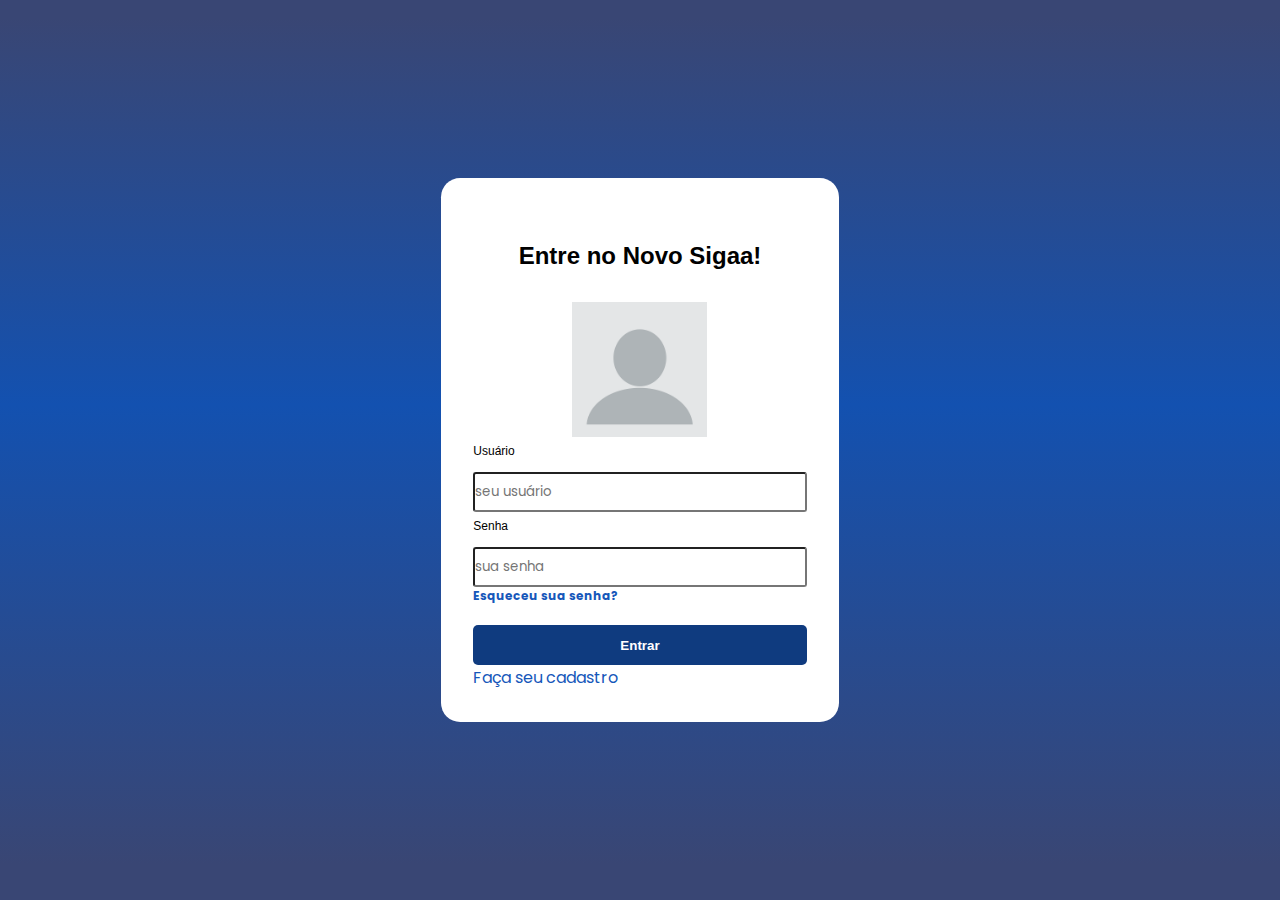
<file: index.html>
<!DOCTYPE html>
<html lang="br">
<head>
    <meta charset="UTF-8">
    <meta http-equiv="X-UA-Compatible" content="IE=edge">
    <meta name="viewport" content="width=device-width, initial-scale=1.0">
    <link rel="preconnect" href="https://fonts.googleapis.com">
    <link rel="preconnect" href="https://fonts.gstatic.com" crossorigin>
    <link href="https://fonts.googleapis.com/css2?family=Poppins:ital,wght@1,200&display=swap" rel="stylesheet">
    <link rel="stylesheet" href="main.css">
    <title>Entrar</title>
</head>
<body corpo__login>
    <form class="login" action="painelDeControle.html">
      <h1>Entre no Novo Sigaa!</h1>
      <img class="login__pic" src="profpic.png" alt="">
        <div>
          <label for="exampleInputEmail1">Usuário</label>
          <input placeholder="seu usuário" id="exampleInputEmail1" type="text" required minlength="5">
        </div>
        <div>
          <label for="exampleInputPassword1">Senha</label>
          <input placeholder="sua senha" type="password" id="exampleInputPassword1" required minlength="8">
        </div>
        <a class="subForm" href="#">Esqueceu sua senha?</a>
        <button type="submit">Entrar</button>
        <a class="login__cadastro" href="#">Faça seu cadastro</a>
      </form>
</body>
</html>
</file>
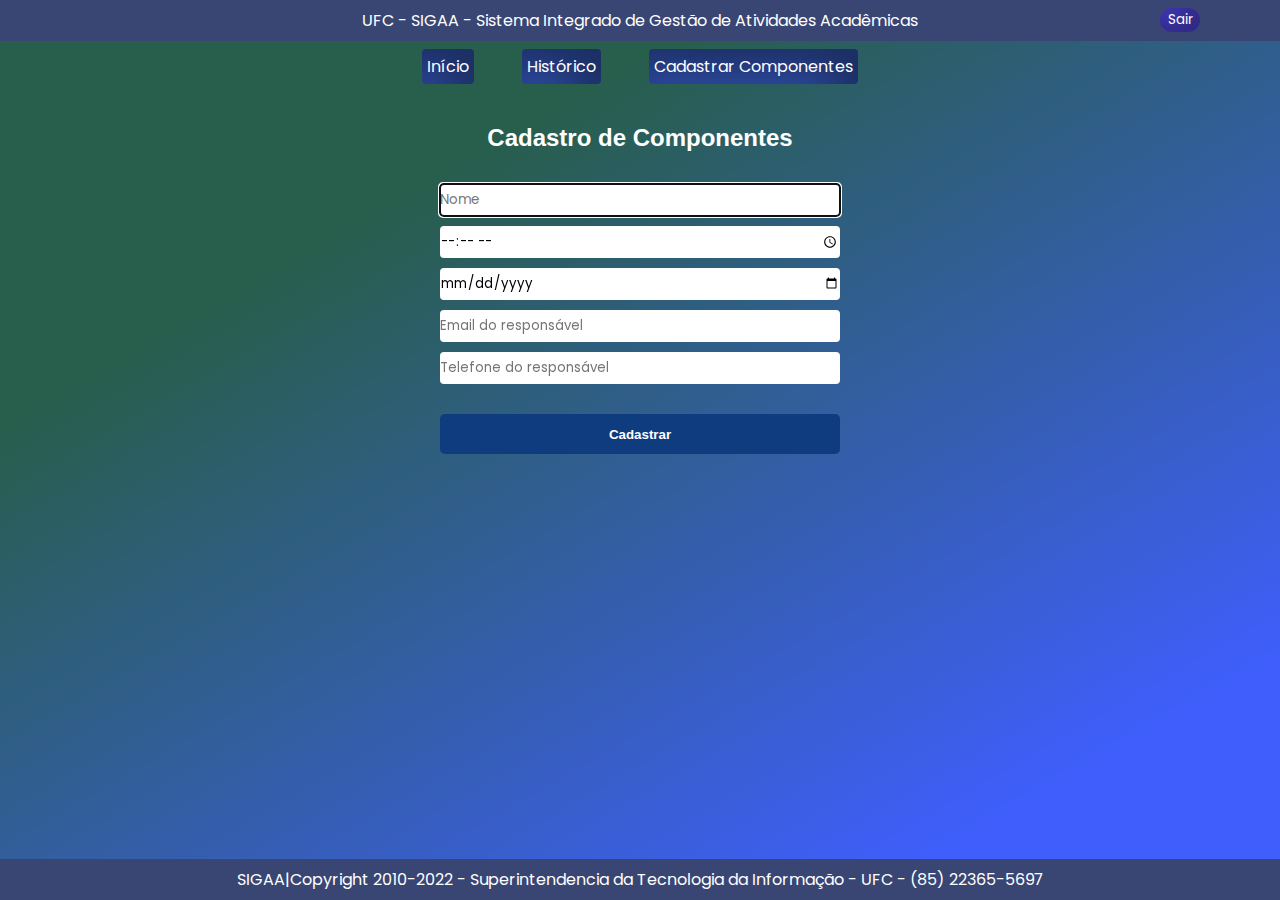
<file: cadastro.html>
<!DOCTYPE html>
<html lang="br">
<head>
    <meta charset="UTF-8">
    <meta http-equiv="X-UA-Compatible" content="IE=edge">
    <meta name="viewport" content="width=device-width, initial-scale=1.0">
    <title>Cadastrar Componentes</title>
    <link rel="preconnect" href="https://fonts.googleapis.com">
    <link rel="preconnect" href="https://fonts.gstatic.com" crossorigin>
    <link href="https://fonts.googleapis.com/css2?family=Poppins:ital,wght@1,200&display=swap" rel="stylesheet">
    <link rel="stylesheet" href="main.css">
</head>
<body class="bodyCadastro">
    <header>
        <p>UFC - SIGAA - Sistema Integrado de Gestão de Atividades Acadêmicas</p>
        <button><a class="sair" href="index.html">Sair</a></button>
    </header>
    <nav>
        <a href="painelDeControle.html">Início</a>
        <a href="historico.html">Histórico</a>
        <a href="cadastro.html">Cadastrar Componentes</a>
    </nav>
    <main>
        <h2 class="idCadastro">Cadastro de Componentes</h2>
        <form class="cadastrar" action="index.html">
            <input type="text" class="form-control" placeholder="Nome" required autofocus>
            <input type="time" class="form-control" placeholder="Horas">
            <input type="date" class="form-control" placeholder="Data">
            <input type="email" class="form-control" placeholder="Email do responsável">
            <input type="tel" class="form-control" placeholder="Telefone do responsável">
            <button class="btn btn-success">Cadastrar</button>
        </form>
    </main>
    <footer>
         <p>SIGAA|Copyright 2010-2022 - Superintendencia da Tecnologia da Informação - UFC - (85) 22365-5697</p>
    </footer>
    
</body>
</html>
</file>
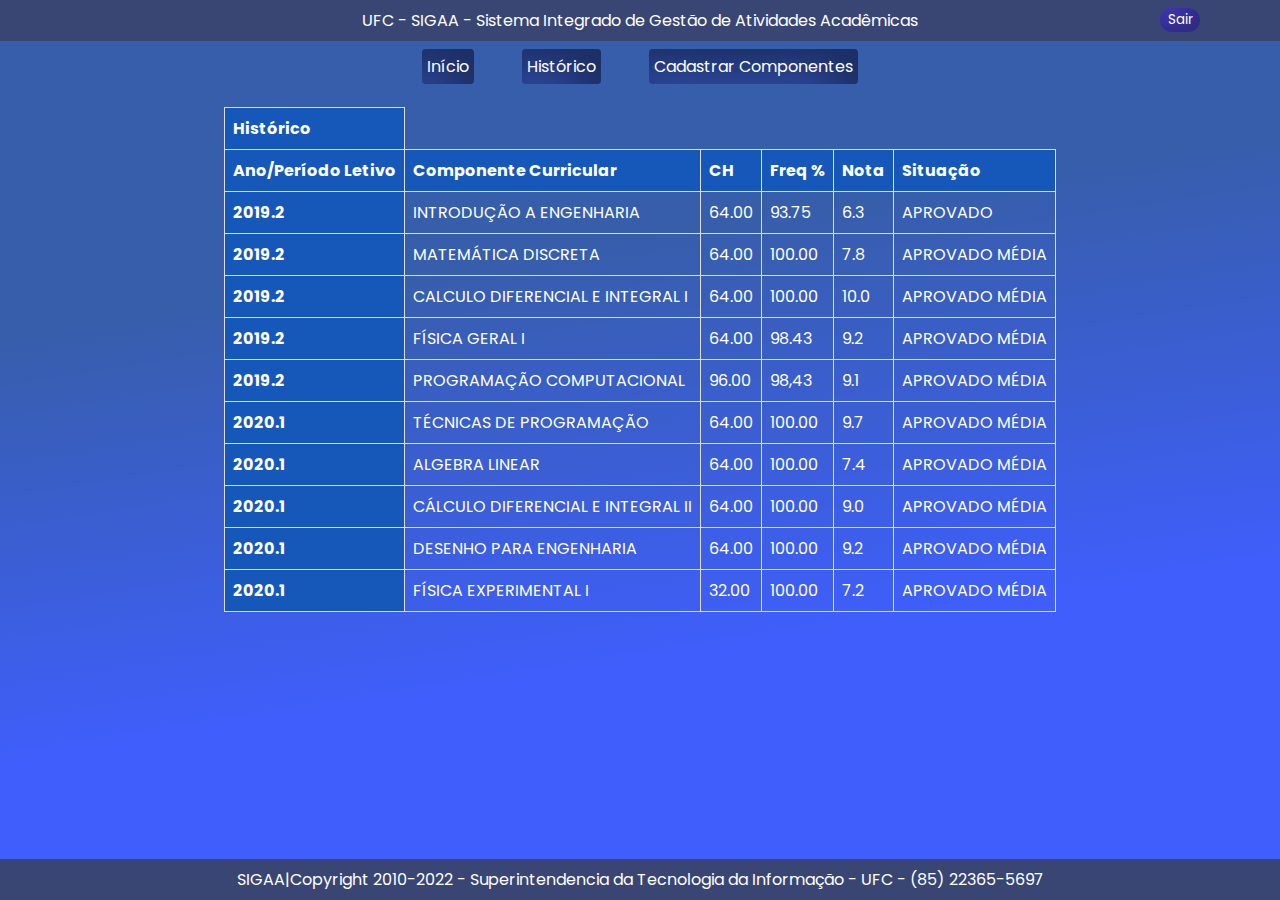
<file: historico.html>
<!DOCTYPE html>
<html lang="br">
<head>
    <meta charset="UTF-8">
    <meta http-equiv="X-UA-Compatible" content="IE=edge">
    <meta name="viewport" content="width=device-width, initial-scale=1.0">
    <link rel="preconnect" href="https://fonts.googleapis.com">
    <link rel="preconnect" href="https://fonts.gstatic.com" crossorigin>
    <link href="https://fonts.googleapis.com/css2?family=Poppins:ital,wght@1,200&display=swap" rel="stylesheet">
    <link rel="stylesheet" href="main.css">
    <title>Histórico</title>
</head>
<body class="historico">
    <header>
        <p>UFC - SIGAA - Sistema Integrado de Gestão de Atividades Acadêmicas</p>
        <button><a class="sair" href="index.html">Sair</a></button>
    </header>

    <nav>
        <a href="painelDeControle.html">Início</a>
        <a href="historico.html">Histórico</a>
        <a href="cadastro.html">Cadastrar Componentes</a>
    </nav>
    
    <main>
    
            <TABLE class="table table-dark" id="historico">
                <tr>
                    <th>Histórico</th>
                </tr>
                <tr>
                    <th>Ano/Período Letivo</th>
                    <th>Componente Curricular</th>
                    <th>CH</th>
                    <th>Freq %</th>
                    <th>Nota</th>
                    <th>Situação</th>
                </tr>
                <tr>
                    <th>2019.2</th>
                    <td>INTRODUÇÃO A ENGENHARIA</td>
                    <td>64.00</td>
                    <td>93.75</td>
                    <td>6.3</td>
                    <td>APROVADO</td>
                </tr>
                <tr>
                    <th>2019.2</th>
                    <td>MATEMÁTICA DISCRETA</td>
                    <td>64.00</td>
                    <td>100.00</td>
                    <td>7.8</td>
                    <td>APROVADO MÉDIA</td>
                </tr>
                <tr>
                    <th>2019.2</th>
                    <td>CALCULO DIFERENCIAL E INTEGRAL I</td>
                    <td>64.00</td>
                    <td>100.00</td>
                    <td>10.0</td>
                    <td>APROVADO MÉDIA</td>
                </tr>
                <tr>
                    <th>2019.2</th>
                    <td>FÍSICA GERAL I</td>
                    <td>64.00</td>
                    <td>98.43</td>
                    <td>9.2</td>
                    <td>APROVADO MÉDIA</td>
                </tr>
                <tr>
                    <th>2019.2</th>
                    <td>PROGRAMAÇÃO COMPUTACIONAL</td>
                    <td>96.00</td>
                    <td>98,43</td>
                    <td>9.1</td>
                    <td>APROVADO MÉDIA</td>
                </tr>
                <tr>
                    <th>2020.1</th>
                    <td>TÉCNICAS DE PROGRAMAÇÃO</td>
                    <td>64.00</td>
                    <td>100.00</td>
                    <td>9.7</td>
                    <td>APROVADO MÉDIA</td>
                </tr>
                <tr>
                    <th>2020.1</th>
                    <td>ALGEBRA LINEAR</td>
                    <td>64.00</td>
                    <td>100.00</td>
                    <td>7.4</td>
                    <td>APROVADO MÉDIA</td>
                </tr>
                <tr>
                    <th>2020.1</th>
                    <td>CÁLCULO DIFERENCIAL E INTEGRAL II</td>
                    <td>64.00</td>
                    <td>100.00</td>
                    <td>9.0</td>
                    <td>APROVADO MÉDIA</td>
                </tr>
                <tr>
                    <th>2020.1</th>
                    <td>DESENHO PARA ENGENHARIA</td>
                    <td>64.00</td>
                    <td>100.00</td>
                    <td>9.2</td>
                    <td>APROVADO MÉDIA</td>
                </tr>
                <tr>
                    <th>2020.1</th>
                    <td>FÍSICA EXPERIMENTAL I</td>
                    <td>32.00</td>
                    <td>100.00</td>
                    <td>7.2</td>
                    <td>APROVADO MÉDIA</td>
                </tr>
            </TABLE>
    </main>
    <footer>
        <p>SIGAA|Copyright 2010-2022 - Superintendencia da Tecnologia da Informação - UFC - (85) 22365-5697</p>
    </footer>
</body>
</html>
</file>
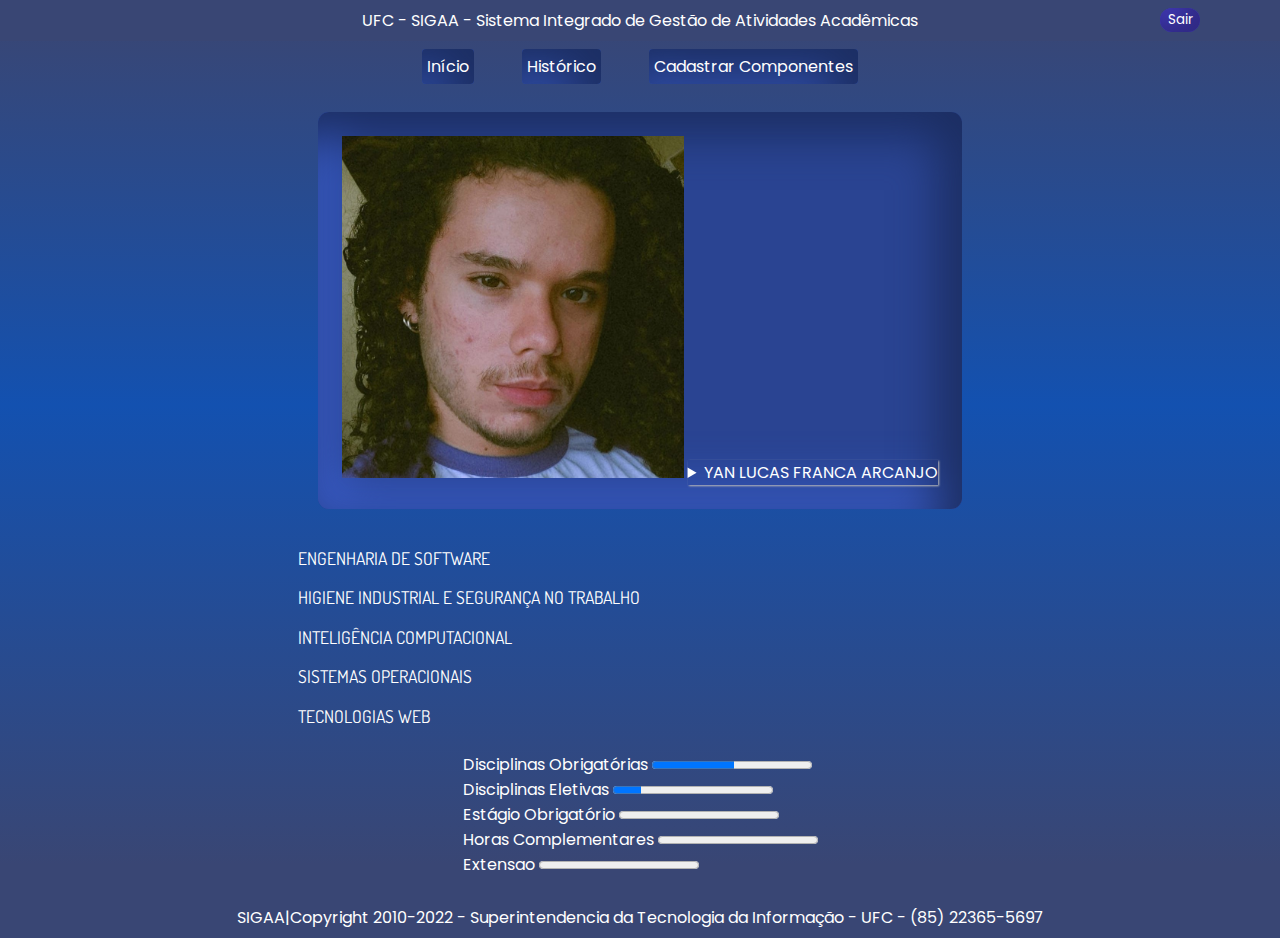
<file: painelDeControle.html>
<!DOCTYPE html>
<html lang="pt-br">
<head>
    <meta charset="UTF-8">
    <meta http-equiv="X-UA-Compatible" content="IE=edge">
    <meta name="viewport" content="width=device-width, initial-scale=1.0">
    <link rel="stylesheet" href="main.css">
    <link rel="preconnect" href="https://fonts.googleapis.com">
    <link rel="preconnect" href="https://fonts.gstatic.com" crossorigin>
    <link href="https://fonts.googleapis.com/css2?family=Poppins:ital,wght@1,200&display=swap" rel="stylesheet">
    <link rel="preconnect" href="https://fonts.googleapis.com">
    <link rel="preconnect" href="https://fonts.gstatic.com" crossorigin>
    <link href="https://fonts.googleapis.com/css2?family=Dosis&display=swap" rel="stylesheet">
    <title>Novo Sigaa</title>
</head>
<body>
    <header>
        <p>UFC - SIGAA - Sistema Integrado de Gestão de Atividades Acadêmicas</p>
        <button><a class="sair" href="index.html">Sair</a></button>
    </header>

        <nav>
        
            <a href="painelDeControle.html">Início</a>
            <a href="historico.html">Histórico</a></li>
            <a href="cadastro.html">Cadastrar Componentes</a>
        
        </nav>
        
        <main>
            <section class="lado_direito">
                <img class="imgProfile" src="yan.jpeg" alt="foto de perfil">
                <details>
                    <summary>YAN LUCAS FRANCA ARCANJO</summary>
                    <p>IRA: 8.6</p>
                    <p>ARCANJOYAN21@ALU.UFC.BR</p>
                    <p>5555 CRÉDITOS CURSADOS</p>
                  </details>

                  <style>
                    details > summary {
                      width: 250px;
                      border: none;
                      box-shadow: 1px 1px 2px #bbbbbb;
                      cursor: pointer;
                    }
                    details > p {
                      padding: 4px;
                      margin: 0;
                      box-shadow: 1px 1px 2px #bbbbbb;
                    }
                    </style>  
            </section>
            <section class="lado_esquerdo">
                <ul>
                    <li>ENGENHARIA DE SOFTWARE</li>
                    <li>HIGIENE INDUSTRIAL E SEGURANÇA NO TRABALHO</li>
                    <li>INTELIGÊNCIA COMPUTACIONAL</li>
                    <li>SISTEMAS OPERACIONAIS</li>
                    <li>TECNOLOGIAS WEB</li>
                </ul>
            </section>
        </main>

        <section class="section_progresso">
            <br><label for="obrigatorias">Disciplinas Obrigatórias</label>
            <progress class="progresso" id="obrigatorias" value="1520" max="2952"></progress>
            <br><label for="eletivas">Disciplinas Eletivas</label>
            <progress class="progresso" id="eletivas" value="160" max="896"></progress>
            <br><label for="estagio">Estágio Obrigatório</label>
            <progress class="progresso" id="estagio" value="0" max="192"></progress>
            <br><label for="comp">Horas Complementares</label>
            <progress class="progresso" id="comp" value="0" max="176"></progress>
            <br><label for="comp">Extensao</label>
            <progress class="progresso" id="comp" value="0" max="176"></progress>  
        </section>    


        <footer>
            <p>SIGAA|Copyright 2010-2022 - Superintendencia da Tecnologia da Informação - UFC - (85) 22365-5697</p>
        </footer>

    
</body>
</html>
</file>
<file: main.css>
* {
  margin: 0;
  padding: 0;
  box-sizing: border-box;
  font-family: 'Poppins', sans-serif;
}

body{
  display: flex;
  flex-direction: column;
  height: 100vh;
  align-items: center;
  background: rgb(57,70,116);
  background: linear-gradient(0deg, rgba(57,70,116,1) 4%, rgba(19,81,176,1) 55%, rgba(57,70,116,1) 98%, rgba(57,70,116,1) 98%);
}

main {
  height: 100vh;
}

.historico {
  background: rgb(63,94,251);
  background: linear-gradient(351deg, rgba(63,94,251,1) 31%, rgba(55,94,170,1) 70%);
}

.bodyCadastro {
  background: rgb(40,94,76);
  background: linear-gradient(150deg, rgba(40,94,76,1) 26%, rgba(63,94,251,1) 85%);
}

.corpo__login {
  background-color:hsla(222,77%,26%,1);
  background-image:
  radial-gradient(at 27% 64%, hsla(225,66%,65%,1) 0px, transparent 50%),
  radial-gradient(at 89% 39%, hsla(241,29%,55%,1) 0px, transparent 50%);
}

.login__cadastro{
  text-decoration: none;
  color: #1657ba;
}

.login{
  display: inline-block;
  background-color: white;
  margin: auto 0;
  border-radius: 1.2em;
}

.login input{
  width: 100%;
  height: 3em;
  display: block;
  margin-top: 10px;
  border-radius: 3px;
}

.login__pic {
  display: block;
  margin: 0 auto;
}

.login label {
  font-size: 12px;
  font-family: 'Dosis', sans-serif;
}

.login h1 {
  margin-top: 2rem;
  margin-bottom: 2rem;
  font-family: 'Dosis', sans-serif;
  font-size: 1.5em;
  text-align: center;
}

.subForm {
  text-decoration: none;
  color: #1657ba;
  display: block;
  font-size: 12px;
  font-weight: bolder;
}

.login button {
  display: block;
  border: none;
  background: #0f3b7f;
  width: 25em;
  height: 3em;
  border-radius: 5px;
  padding: 5px;
  color: white;
  font-weight: bold;
  margin-top: 20px;
  font-family: 'Dosis', sans-serif;

}

header {
  background: #394674;
  color: #fff;
  width: 100%;
  padding: 0.5rem;
  display: flex;
  justify-content: center;
}

header button{
  position: absolute;
  
  right: 5rem;
  width: 40px;
  border: none;
  border-radius: 27px;
  background: #3c35a7;
  box-shadow: inset -11px -11px 27px #2f2982,
            inset 11px 11px 27px #4941cc;
      
}

.sair {
  display: inline-block;
  margin: 0 auto;
  padding: 2px;
  text-decoration: none;
  color: white;
}

nav {
  width: 100%;
  padding: 0.5rem;
  display: flex;
  justify-content: center;
  gap: 3rem;
}

nav a {
  border-radius: 4px;
  background: #2a4492;
  box-shadow: inset -23px 23px 46px #1c2e62,
            inset 23px -23px 46px #385ac2;
  padding: 5px;
}

.idCadastro {
  margin-top: 2rem;
  color: white;
}

li {
  list-style: none;
  font-family: 'Dosis', sans-serif;
  color: white;
}

nav a {
  color: white;
  text-decoration: none; 
}

.imgProfile{
  width: 38vh;
}

img {
  width: 15vh;
}

form {
  display: flex;
  flex-direction: column;
  padding: 2rem;
  gap: 10px;
}

footer {
  background: #394674;
  color: #fff;
  width: 100%;
  padding: 0.5rem;
  text-align: center;
}

table {
  font-family: Arial, Helvetica, sans-serif;
  border-collapse: collapse;
  margin-top: 15px;
  color: white;
}

table td, table th {
  border: 1px solid #ddd;
  padding: 8px;
}

table th {
  text-align: left;
  background-color: #1657ba;
  color: white;
}

.lado_direito {
  display: inline-block;
  padding: 1.5rem;
  border-radius: 11px;
  margin: 20px;
  background: #2a4492;
  box-shadow: inset -23px 23px 46px #1c2e62,
            inset 23px -23px 46px #385ac2;
}

.lado_direito p {
  font-family: 'Dosis', sans-serif;
  margin-top: 8px;
  margin-left: 20px;
  right: 20%;
  color: white;
}

.lado_direito details {
  display: inline-block;
  margin-top: 5px;
  color: white;
}

.lado_direito details summary{
  font-size: 1em;
  width: 100%;}

.lado_esquerdo li {
  margin-top: 1em;
  font-size: 1.1rem;
}

.section_progresso {
  margin-bottom: 20px;
}

.section_progresso label {
  color: white;
  position: block;
}

.idCadastro{
  text-align: center;
  font-family: 'Dosis', sans-serif;
}

.cadastrar form {
  margin: auto 0;
}

 .cadastrar input {
  width: 25rem;
  height: 2rem;
  display: block;
  border: none;
  border-radius: 4px;
} 

.cadastrar button {
  border: none;
  background: #0f3b7f;
  width: 25rem;
  height: 3em;
  border-radius: 5px;
  padding: 5px;
  color: white;
  font-weight: bold;
  margin-top: 20px;
  font-family: 'Dosis', sans-serif;

}
</file>
